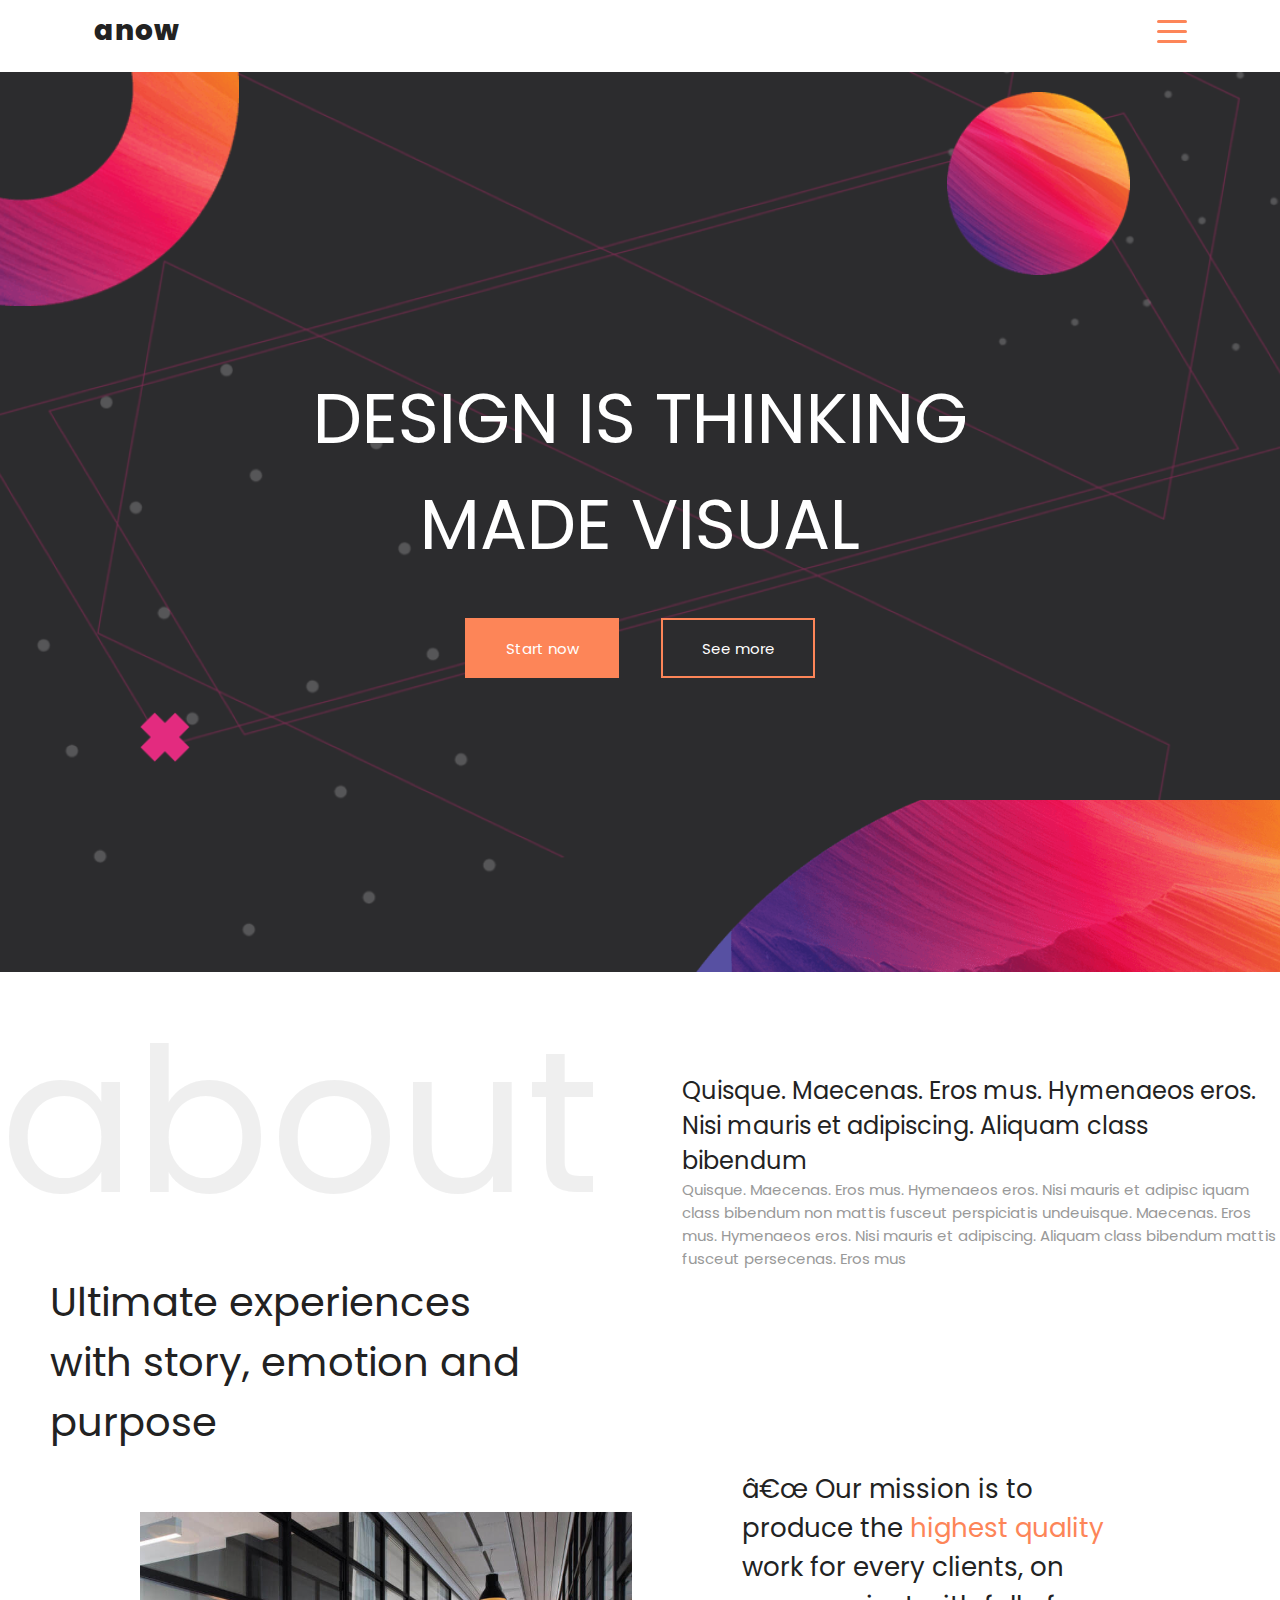
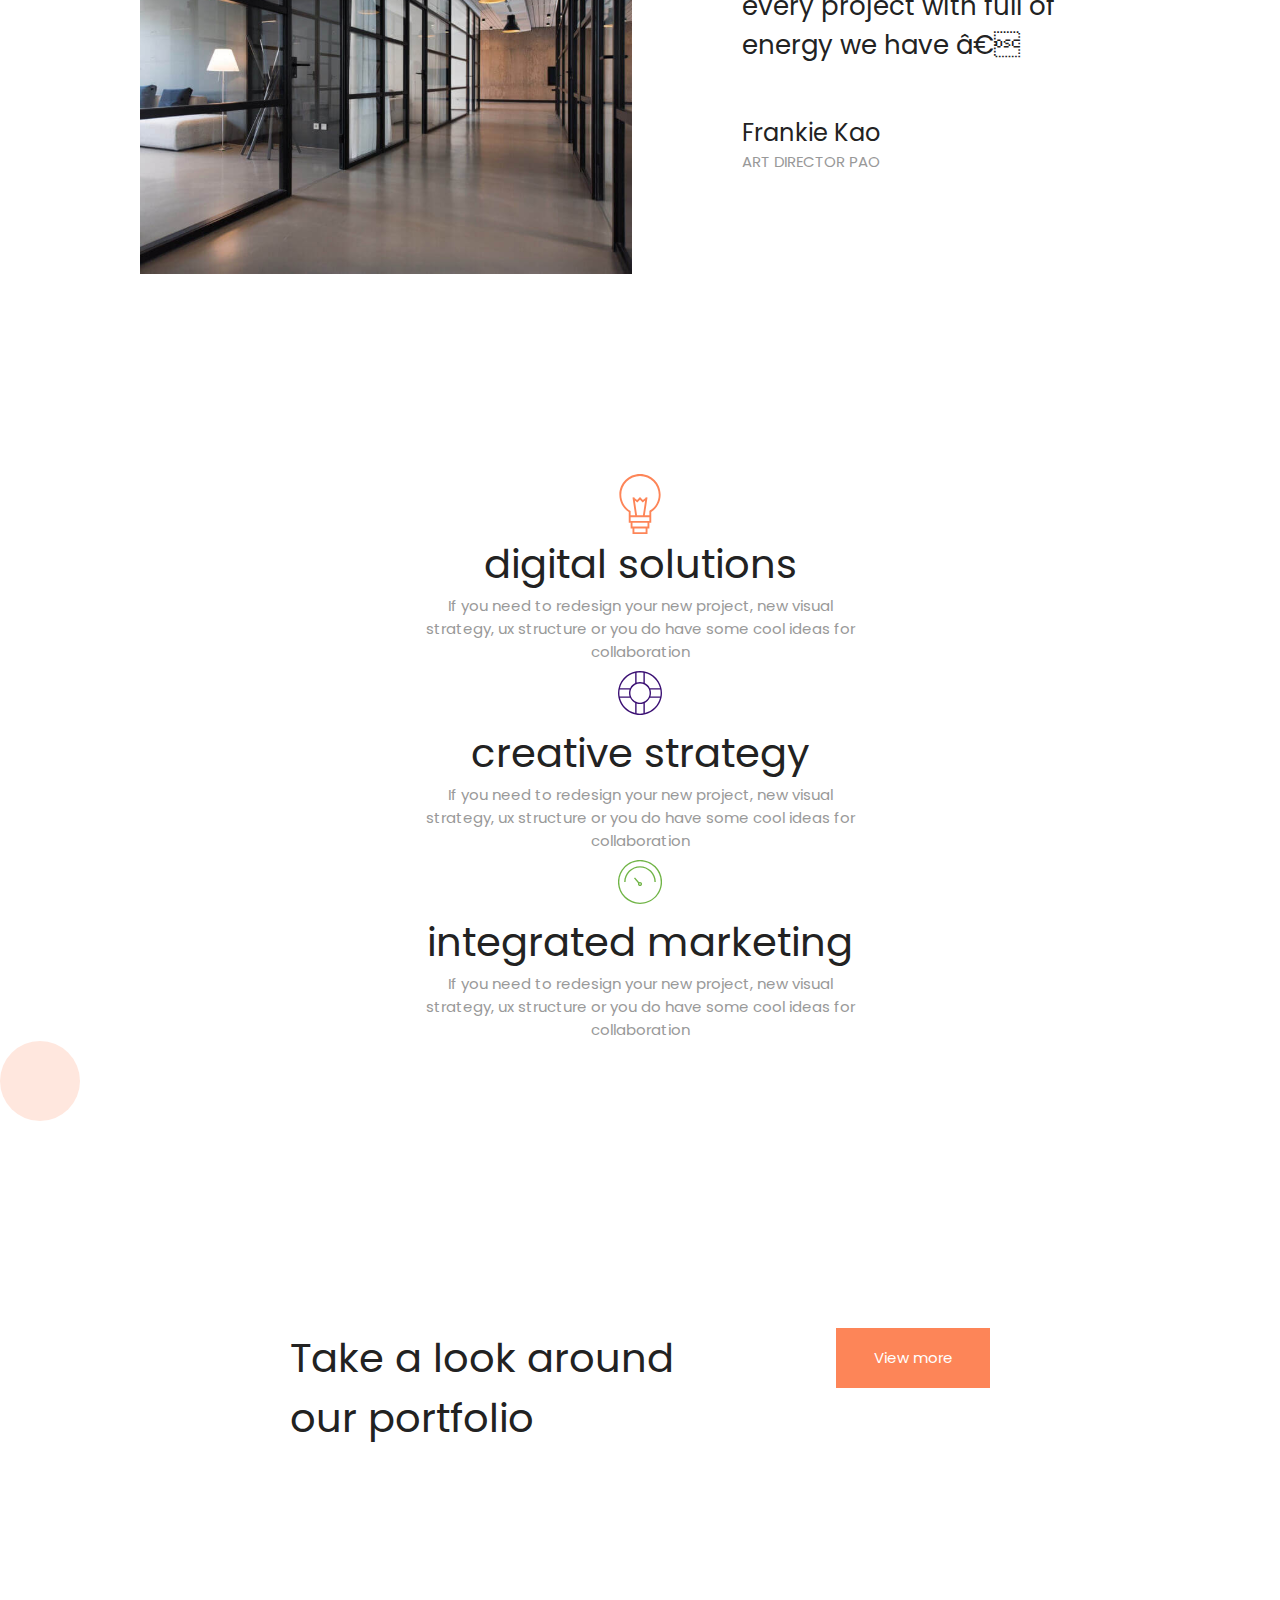
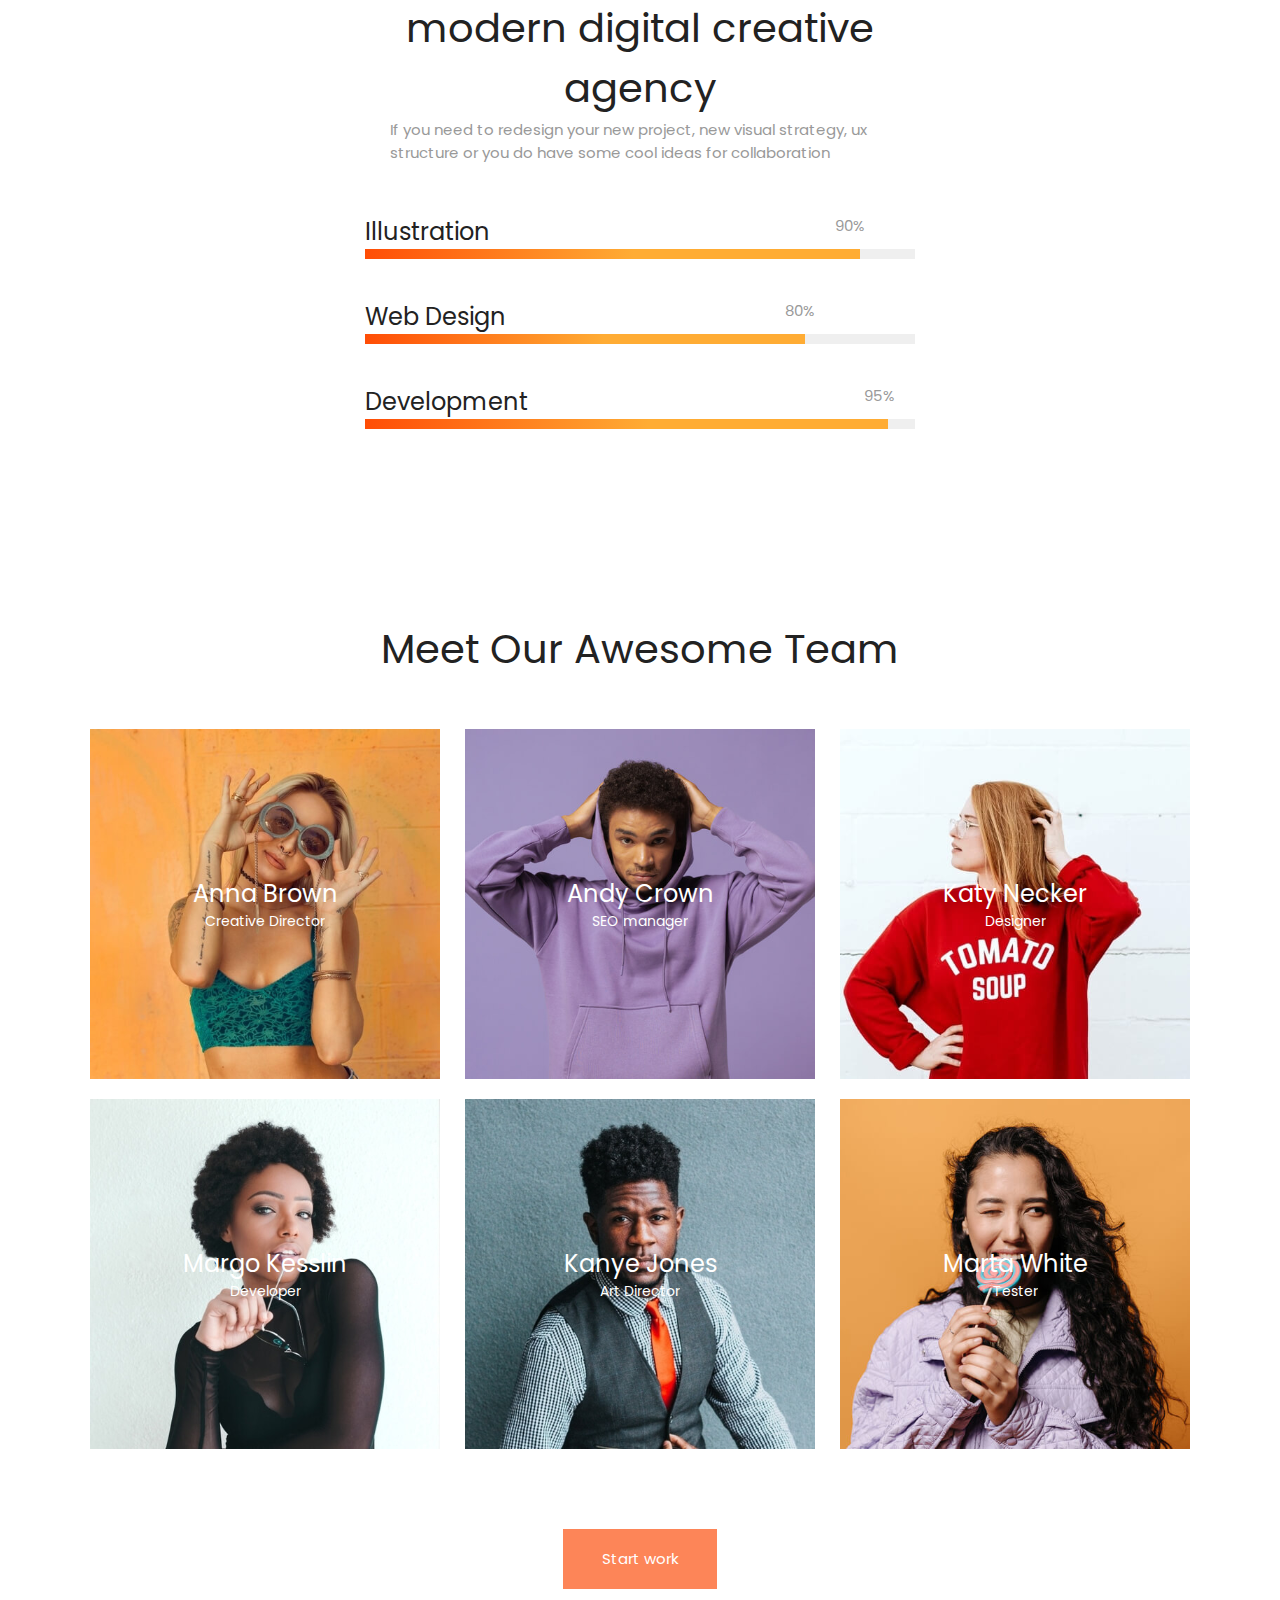
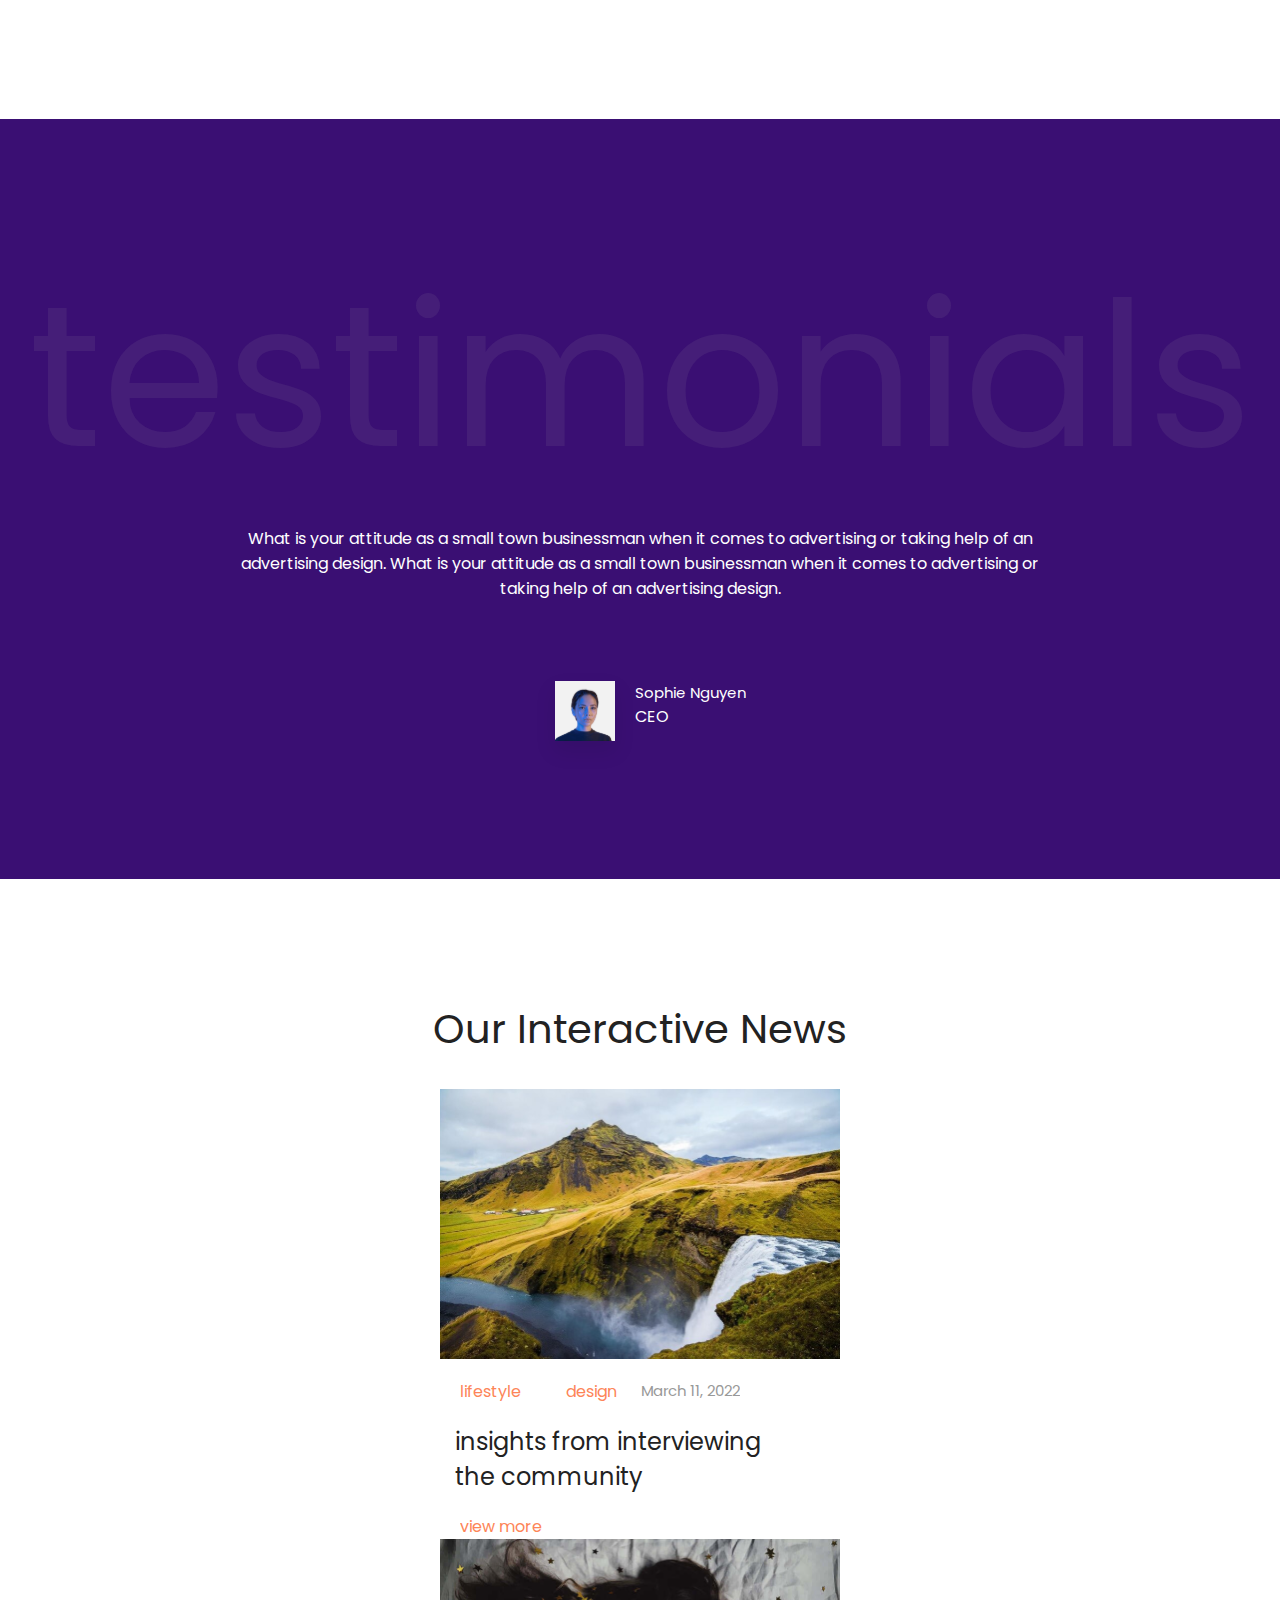
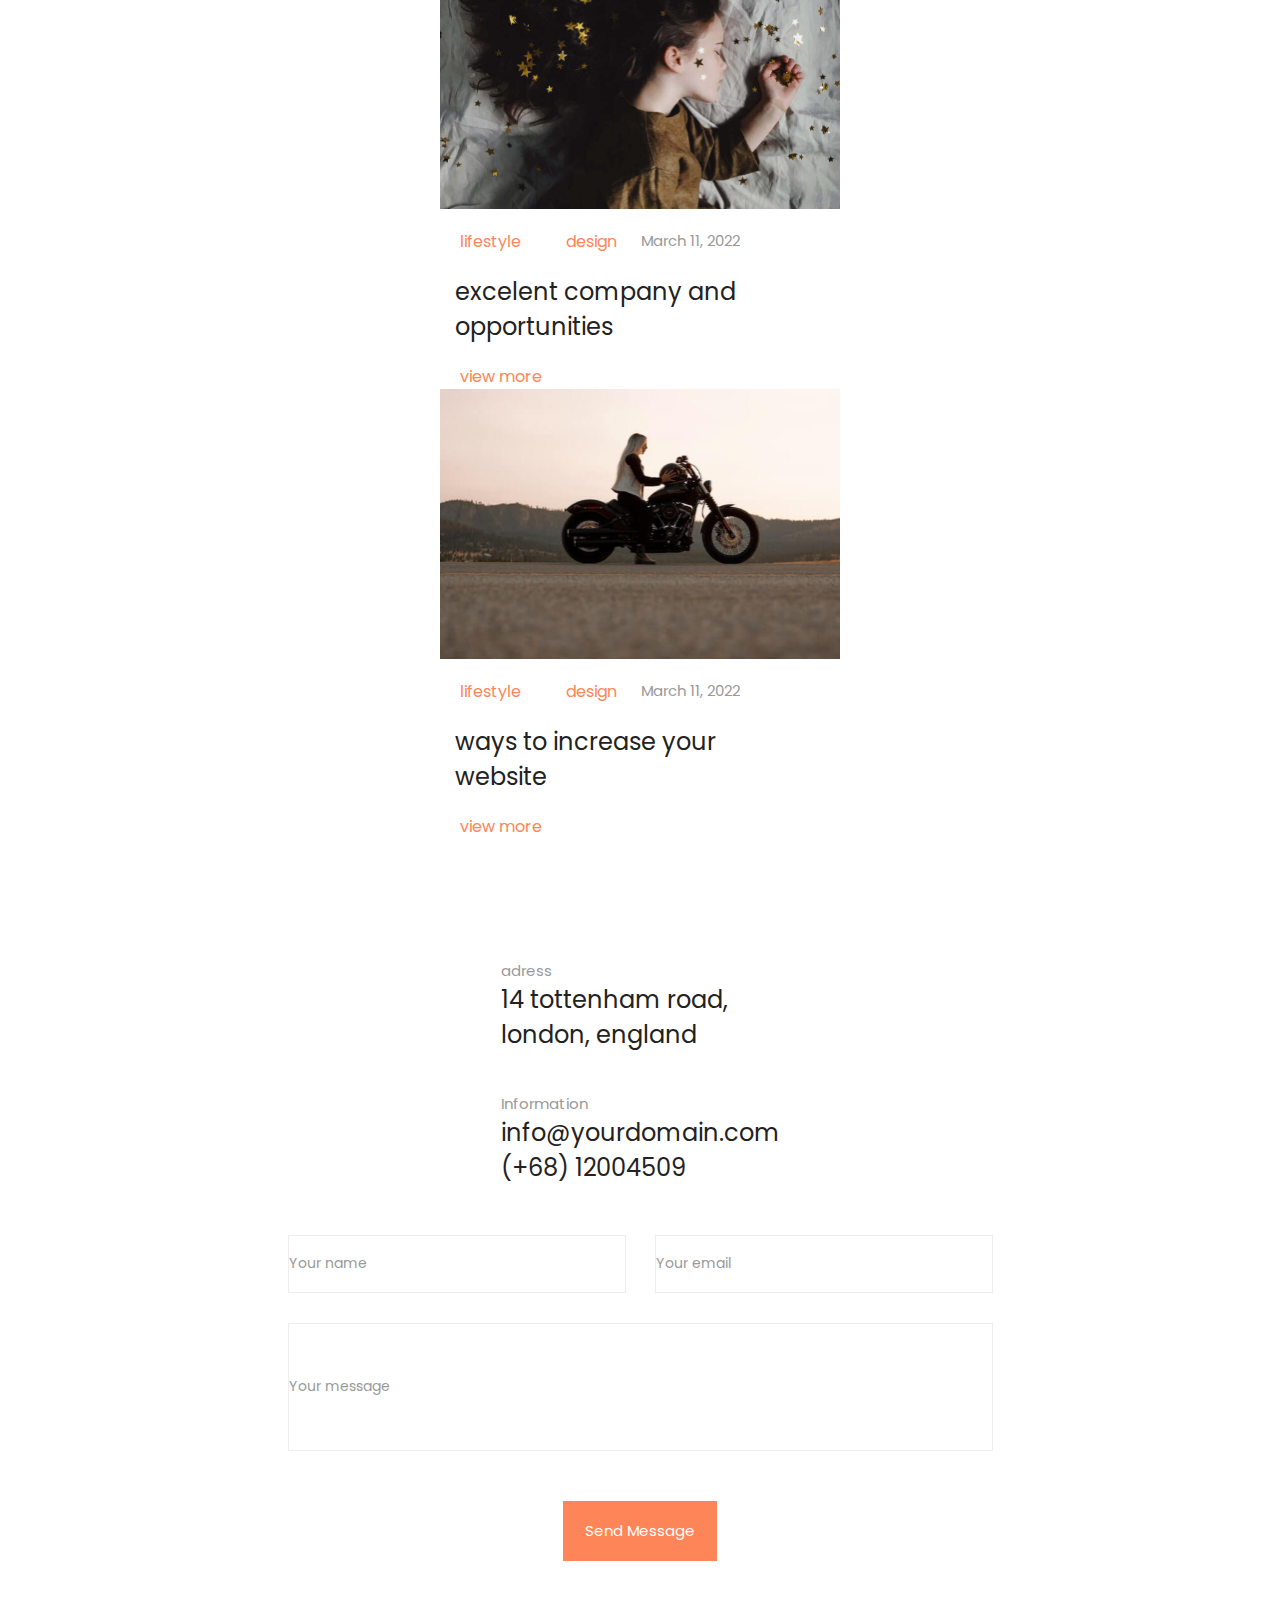
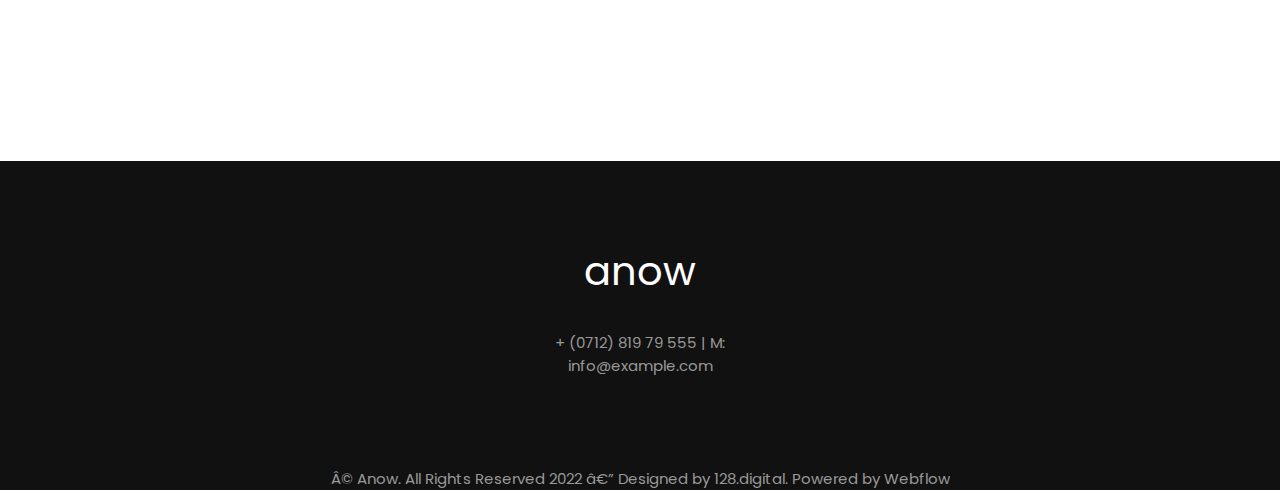
<file: anow.html>
<!DOCTYPE html>
<html lang="en">
    <head>
        <meta charset=""UTF-8>
        <meta https-equiv="X-UA-Compatible" content="IE-edge">
        <meta name="viewport" content="width=device-width, initial-scale=1.0">
        <title>AnowDesign</title>
        <!-- connect css -->
        <link rel="stylesheet" href="anow.css">
        <link rel="website icon" type="svg" href="images\startover.png">
    </head>
    <body>

        <!-- nav -->
        <nav class="nav">
            <div class="nav__wrapper">
                <span class="nav__title">ANOW</span>
                <div class="nav__menu">
                    <a class="nav__link" href="#">demos</a>
                    <a class="nav__link" href="#">about us</a>
                    <a class="nav__link" href="#">portfolio</a>
                    <a class="nav__link" href="#">team</a>
                    <a class="nav__link" href="#">news</a>
                    <a class="nav__link" href="#">contact</a>
                    <a class="nav__link" href="#">other pages</a>
                </div>

                <div class="nav__burger">
                    <span></span>
                    <span></span>
                    <span></span>
                </div>
            </div>
        </nav>

        <!-- header -->
        <header class="header">
            <img src="images/Circle.svg" class="header__picture-circle">
            <img src="images/halfcircle.svg" alt="" class="header__picture-halfcircle">
            <h1 class="header__title">DESIGN IS THINKING MADE VISUAL</h1>
            <div class="header__buttons">
                <button class="button">Start now</button>
                <button class="header__button">See more</button>
            </div>
            <img src="images/cross.svg" alt="" class="header__picture-cross">
            <img src="images/bottomcricle.svg" alt="" class="header__picture-bottomcircle">
        </header>

        <!-- about -->
        <section class="about">
            <div class="about__info">
                <span class="huge__title">about</span>
                <span class="title about__title">Ultimate experiences</span>
                <span class="title about__title">with story, emotion and purpose</span>
                <img src="images/interior.svg" alt="" class="about__info-img">
            </div>

            <div class="about__quote">
                <div class="about__quote-info">
                    <span class="little__title about__quote-title">Quisque. Maecenas. Eros mus. Hymenaeos eros. Nisi mauris et adipiscing. Aliquam class bibendum</span>
                    <p class="text">Quisque. Maecenas. Eros mus. Hymenaeos eros. Nisi mauris et adipisc iquam class bibendum non mattis fusceut perspiciatis undeuisque. Maecenas. Eros mus. Hymenaeos eros. Nisi mauris et adipiscing. Aliquam class bibendum mattis fusceut persecenas. Eros mus</p>
                </div>
                <p class="about__quote-text">“ Our mission is to produce the <span class="about__quote-color"> highest quality</span> work for every clients, on every project with full of energy we have ”</p>
                <div class="about__quote-author">
                    <span class="little__title">Frankie Kao</span>
                    <span class="text">ART DIRECTOR PAO</span>
                </div>
            </div>
        </section>

        <!-- benefits -->
        <section class="benefits">
            <div class="benefits__wrapper">
                <div class="benefits__block">
                    <img src="images/bulb.svg" alt="" class="benefits__img">
                    <span class="title">digital solutions</span>
                    <p class="text">If you need to redesign your new project, new visual strategy, ux structure or you do have some cool ideas for collaboration</p>
                </div>

                <div class="benefits__block">
                    <img src="images/strategy.svg" alt="" class="benefits__img">
                    <span class="title">creative strategy</span>
                    <p class="text">If you need to redesign your new project, new visual strategy, ux structure or you do have some cool ideas for collaboration</p>
                </div>

                <div class="benefits__block">
                    <img src="images/speed.svg" alt="" class="benefits__img">
                    <span class="title">integrated marketing</span>
                    <p class="text">If you need to redesign your new project, new visual strategy, ux structure or you do have some cool ideas for collaboration</p>
                </div>
            </div>
        </section>

        <!-- separator -->
        <section class="separator">
            <div class="separator__wrapper">
                <div class="separator__line"></div>
                <img src="images/separator.svg" alt="">
                <div class="separator__line"></div>
            </div>
        </section>

        <!-- works -->
        <section class="works">
            <div class="works__wrapper">
                <div class="works__block">
                    <span class="title works__text">Take a look around our portfolio</span>
                    <button class="button">View more</button>
                </div>
                <span class="huge__title works__title">works</span>
            </div>
        </section>

        <!-- portlofio -->
        <section class="portfolio">
            <div class="little__portfolio">
                <div class="little__block">
                    <div class="little__block-text">
                        <span class="news__title">Crazy Max</span>
                        <form>
                            <input type="checkbox" name="a" value="1417" class="little__block-form">
                        </form>
                    </div>
                </div>

                <div class="little__block little__block-stylish">
                    <div class="little__block-text">
                        <span class="news__title">Stylish House</span>
                        <form>
                            <input type="checkbox" name="a" value="1417" class="little__block-form">
                        </form>
                    </div>
                </div>
            </div>

            <div class="huge__block">
                <div class="huge__block-text">
                    <span class="news__title">Oblique your house</span>
                    <form>
                        <input type="checkbox" name="a" value="1417" class="little__block-form">
                    </form>
                </div>
            </div>

            <div class="little__portfolio">
                <div class="little__block little__block-difference">
                    <div class="little__block-text">
                        <span class="news__title">Differences</span>
                        <form>
                            <input type="checkbox" name="a" value="1417" class="little__block-form">
                        </form>
                    </div>
                </div>

                <div class="little__block">
                    <div class="little__block-text">
                        <span class="news__title">Bag</span>
                        <form>
                            <input type="checkbox" name="a" value="1417" class="little__block-form">
                        </form>
                    </div>
                </div>
            </div>         
        </section>

        <!-- skills of team -->
        <section class="skills">
            <div class="skills__wrapper">
                <div class="skills__info">
                    <span class="title">modern digital creative agency</span>
                    <p class="text">If you need to redesign your new project, new visual strategy, ux structure or you do have some cool ideas for collaboration</p>
                </div>

                <div class="skills__sliders">
                    <div class="skills__sliders-slider">
                        <div class="sliders__text">
                            <span class="registration__title">Illustration</span>
                            <p class="text">90%</p>
                        </div>
                        <div class="slider">
                            <div class="slider__gradient">
                                <!-- ЭТО БЛОК ДЛЯ ГРАДИЕНТА!!!!!(В НЕМ НИЧЕГО НЕТ!!!!!) -->
                            </div>
                        </div>
                    </div>

                    <div class="skills__sliders-slider">
                        <div class="sliders__text sliders__text-design">
                            <span class="registration__title">Web Design</span>
                            <p class="text">80%</p>
                        </div>
                        <div class="slider">
                            <div class="slider__gradient-design slider__gradient">
                                <!-- ЭТО БЛОК ДЛЯ ГРАДИЕНТА!!!!!(В НЕМ НИЧЕГО НЕТ!!!!!) -->
                            </div>
                        </div>
                    </div>

                    <div class="skills__sliders-slider">
                        <div class="sliders__text slider__text-development">
                            <span class="registration__title">Development</span>
                            <p class="text">95%</p>
                        </div>
                        <div class="slider">
                            <div class="slider__gradient slider__gradient-development">
                                <!-- ЭТО БЛОК ДЛЯ ГРАДИЕНТА!!!!!(В НЕМ НИЧЕГО НЕТ!!!!!) -->
                            </div>
                        </div>
                    </div>

                </div>
            </div>
        </section>

        <!-- team -->
        <section class="team">
            <div class="team__wrapper">
                <span class="title team__title">Meet Our Awesome Team</span>
                <div class="team__members">
                    <div class="team__members-block">
                        <span class="team__members-title">Anna Brown</span>
                        <span class="team__members-text">Creative Director</span>
                    </div>

                    <div class="team__members-block member__andy">
                        <span class="team__members-title">Andy Crown</span>
                        <span class="team__members-text">SEO manager</span>
                    </div>

                    <div class="team__members-block member__katy">
                        <span class="team__members-title">Katy Necker</span>
                        <span class="team__members-text">Designer</span>
                    </div>
                </div>

                <div class="team__members">
                    <div class="team__members-block member__margo">
                        <span class="team__members-title">Margo Kesslin</span>
                        <span class="team__members-text">Developer</span>
                    </div>

                    <div class="team__members-block member__kanye">
                        <span class="team__members-title">Kanye Jones</span>
                        <span class="team__members-text">Art Director</span>
                    </div>

                    <div class="team__members-block member__marta">
                        <span class="team__members-title">Marta White</span>
                        <span class="team__members-text">Tester</span>
                    </div>
                </div>

                <button class="button team__button">Start work</button>
            </div>
        </section>

        <!-- testimonials -->
        <section class="testimonials">
            <span class="huge__title testimonials__title">testimonials</span>
            <p>What is your attitude as a small town businessman when it comes to advertising or taking help of an advertising design. What is your attitude as a small town businessman when it comes to advertising or taking help of an advertising design.</p>
            <div class="testimonials__ceo">
                <img src="images/sophie.svg">
                <div class="ceo__text">
                    <p class="text">Sophie Nguyen</p>
                    <p>CEO</p>
                </div>
            </div>
        </section>

        <!-- news -->
        <section class="news">
            <span class="title team__title">Our Interactive News</span>
            <div class="news__wrapper">
                <div class="news__block">
                    <img src="images/mounts.svg" alt="">
                    <div class="news__block-filters">
                        <span class="news__link">lifestyle</span>
                        <span class="news__link">design</span>
                        <span class="text">March 11, 2022</span>
                    </div>
                    <span class="news__title">insights from interviewing the community</span>
                    <span class="news__link">view more</span>
                </div>

                <div class="news__block">
                    <img src="images/girl.svg" alt="">
                    <div class="news__block-filters">
                        <span class="news__link">lifestyle</span>
                        <span class="news__link">design</span>
                        <span class="text">March 11, 2022</span>
                    </div>
                    <span class="news__title">excelent company and opportunities</span>
                    <span class="news__link">view more</span>
                </div>

                <div class="news__block">
                    <img src="images/bike.svg" alt="">
                    <div class="news__block-filters">
                        <span class="news__link">lifestyle</span>
                        <span class="news__link">design</span>
                        <span class="text">March 11, 2022</span>
                    </div>
                    <span class="news__title">ways to increase your website</span>
                    <span class="news__link">view more</span>
                </div>
            </div>
        </section>

        <!-- registration -->
        <section class="registration">
            <div class="registration__wrapper">
                <div class="registration__info">
                    <div class="regsitration__info-address">
                        <span class="text">adress</span>
                        <p class="registration__title">14 tottenham road,</p>
                        <span class="registration__title">london, england</span>
                    </div>

                    <div class="registration__info-mail">
                        <span class="text">Information</span>
                        <p class="registration__title">info@yourdomain.com</p>
                        <span class="registration__title">(+68) 12004509</span>
                    </div>
                </div>

                <div class="registration__inputs">
                    <div class="inputs-data">
                        <input type="text" class="input__little" placeholder="Your name">
                        <input type="text" class="input__little" placeholder="Your email">
                    </div>
                    <input type="text" placeholder="Your message" class="input__big">
                </div>
                <button class="button">Send Message</button>
            </div>
        </section>

        <!-- footer -->
        <footer class="footer">
            <div class="footer__main">
                <div class="footer__main-number">
                    <span class="title footer__title">anow</span>
                    <p class="text">+ (0712) 819 79 555 | M: info@example.com</p>
                </div>

                <div class="footer__block">
                    <span class="little__title footer__title">Home</span>
                    <span class="text footer__link">Home Portfolio</span>
                    <span class="text footer__link">Home Agency</span>
                    <span class="text footer__link">Home Architecture</span>
                </div>

                <div class="footer__block">
                    <span class="little__title footer__title">Portfolio</span>
                    <span class="text footer__link">Masonry Portfolio</span>
                    <span class="text footer__link">Grid Portfolio</span>
                    <span class="text footer__link">Metro Portfolio</span>
                    <span class="text footer__link">Service Details</span>
                </div>

                <div class="footer__block">
                    <span class="little__title footer__title">Blog</span>
                    <span class="text footer__link">Blog Style 1</span>
                    <span class="text footer__link">Blog Style 2</span>
                    <span class="text footer__link">Blog Style 3</span>
                    <span class="text footer__link">Licensing</span>
                </div>
            </div>
            <p class="text footer__afterwords">© Anow. All Rights Reserved 2022 — Designed by 128.digital. Powered by Webflow</p>
        </footer>
    </body>
</html>
</file>
<file: anow.css>
@import url('https://fonts.googleapis.com/css2?family=Poppins:ital@1&display=swap');

:root {
    --white: #FFFFFF;
    --light-black: #4F4F4F;
    --dark-black: #222222;
    --gray: #EEEE;
    --orange: #FD8558;
    --litte-text: #999999;
    --purple: #3A0F73;
}

*, *::after, *::before {
    padding: 0;
    margin: 0;
    font-family: 'Poppins';
    font-weight: 400;
    text-decoration: none;
    outline: none;
    box-sizing: border-box;
    background: none;
    color: var(--dark-black);
    border: none;
    overflow-y: auto;
    overflow-x: hidden;
}

::-webkit-input-placeholder {
    color: var(--litte-text);
    font-size: 14px;
}

::selection {
    background-color: var(--orange);
    color: var(--white);
}


/* общие классы */
button {
    color: var(--white);
    cursor: pointer;
}

.button {
    background-color: var(--orange);
    width: 154px;
    height: 60px;
    font-size: 15px;
}

.huge__title {
    font-size: 200px;
    color: var(--gray);
}

.title {
    font-size: 40px;
}

.little__title {
    font-size: 24px;
}

.text {
    font-size: 15px;
    color: var(--litte-text);
}

.input__little {
    width: 338px;
    height: 58px;
    border: 1px solid #EEEEEE;
}

.input__big {
    width: 705px;
    height: 128px;
    border: 1px solid #EEEEEE;
}

/* nav!!! */
.nav {
    width: 100%;
    display: flex;
    margin-top: 10px;
    justify-content: center;
    align-items: center;
    margin-bottom: 20px;
}

.nav__wrapper {
    width: 1153px;
    display: flex;
    justify-content: space-between;
    align-items: center;
    animation: 0.5s appear-animation ease;
}

.nav__title {
    font-weight: 800;
    font-size: 28px;
    letter-spacing: 1.1px;
    text-transform: lowercase;
}

.nav__link {
    letter-spacing: 0.2px;
    text-transform: lowercase;
    font-size: 18px;
    margin-right: 30px;
}

.nav__menu {
    margin-top: 5px;
}

.nav__link:hover {
    color: var(--orange);
    transition: all 0.3s ease-out;
}

.nav__burger {
    width: 30px;
    height: 30px;
    display: none;
    flex-direction: column;
    justify-content: space-around;
}

.nav__burger span{
    width: 100%;
    height: 3px;
    border-radius: 2px;
    color: var(--white);
    background-color: var(--orange);
}

@media screen and (max-width: 1300px) {
    .nav__burger {
        display: flex;
    }

    .nav__wrapper {
        padding-left: 30px;
        padding-right: 30px;
    }

    .nav__link {
        display: none;
        width: 20px;
    }

}

/* header */
.header {
    width: 100%;
    height: 100vh;
    display: flex;
    justify-content: center;
    align-items: center;
    background-image: url("images/IMAGE.png");
    background-repeat: no-repeat;
    background-position: center;
    background-size: cover;
    flex-direction: column;
    position: relative;
}

.header__picture-circle {
    position: absolute;
    right: 50px;
    top: 20px;
    margin-right: 100px;
}

.header__picture-halfcircle {
    position: absolute;
    left: 0px;
    top: 0px;
}

.header__picture-cross {
    position: absolute;
    bottom: 10px;
    left: 40px;
    margin-bottom: 200px;
    margin-left: 100px;
}

.header__picture-bottomcircle {
    position: absolute;
    bottom: 0px;
    right: 0px;
}

.header__title {
    color: var(--white);
    font-size: 70px;
    text-align: center;
    max-width: 700px;
    animation: 0.5s appear-animation ease;
}

@keyframes appear-animation{
    from {
        opacity: 0;
    } to{
        opacity: 1;
    }
}

.header__buttons {
    margin-top: 40px;
    width: 400px;
    max-width: 350px;
    display: flex;
    justify-content: space-between;
}

.button__animation-faster {
    animation: 2s appear-animation ease;
}

.button__animation-slowler {
    animation: 2s appear-animation ease;
}

.header__button {
    background-color: none;
    border: var(--orange) 2px solid;
    width: 154px;
    height: 60px;
    font-size: 15px;
}

.header__button:hover {
    background-color: var(--orange);
    transition: all 0.3s ease-out;
}

@media screen and (max-width: 993px) {
    .header__buttons {
        display: flex;
        flex-direction: column;
    }

    .header__button {
        margin-top: 10px;
    }

    .header__title {
        text-align: left;
    }

    .header__picture-circle {
        display: none;
    }

    .header__picture-halfcircle {
        display: none;
    }

    .header__picture-cross {
        display: none;
    }

    .header__picture-bottomcircle {
        display: none;
    }

}

/* about us */
.about {
    width: 100%;
    display: flex;
    justify-content: center;
    align-items: center;
}

.about__info {
    display: flex;
    flex-direction: column;
    margin-right: 50px;
}

.about__quote {
    display: flex;
    flex-direction: column;
}

.about__title {
    margin-left: 50px;
}

.about__info-img {
    margin-left: 140px;
    margin-top: 60px;
}

.about__quote-info {
    padding-bottom: 200px;
    display: flex;
    flex-direction: column;
    max-width: 700px;
}

.about__quote-text {
    font-size: 26px;
    margin-left: 60px;
    max-width: 400px;
    margin-bottom: 50px;
}

.about__quote-color {
    color: var(--orange);
}

.about__quote-author {
    display: flex;
    flex-direction: column;
    margin-left: 60px;
}

@media screen and (max-width: 1200px) {
    .about {
        display: none;
    }
}

/* benefits */
.benefits {
    width: 100%;
    display: flex;
    align-items: center;
    justify-content: center;
    margin-top: 200px;
}

.benefits__wrapper {
    display: flex;
    width: 1500px;
    max-width: 1200;
    align-items: center;
    justify-content: space-between;
}

.benefits__block {
    display: flex;
    flex-direction: column;
    max-width: 450px;
    text-align: center;
    align-items: center;
    justify-content: center;
}

.benefits__img {
    width: 44px;
    height: 60px;
}

@media screen  and (max-width: 1800px) {
    .benefits__wrapper {
        display: flex;
        flex-direction: column;
        align-items: center;
        justify-content: center;
    }
}

/* works */
.works {
    margin-top: 200px;
    display: flex;
    align-items: center;
    justify-content: center;
    width: 100%;
    overflow-x: hidden;
    overflow-y: auto;
}

.works__wrapper {
    display: flex;
    width: 1400px;
    max-width: 1400px;
    justify-content: center;
}

.works__block {
    width: 1400px;

    display: flex;
    justify-content: space-between;
}

.works__text {
    max-width: 400px;
}

.works__title {
    position: absolute;
    right: -40px;
    margin-top: 90px;
    margin-right: 300px;
}

@media screen and (max-width: 1500px) {
    .works__wrapper {
        width: 700px;
        max-width: 700px;
    }

    .works__title {
        display: none;
    }
}

@media screen and (max-width: 500px) {
    .works__block {
        display: flex;
        flex-direction: column;
        align-items: center;
        text-align: center;
        width: 350px;
    }
}

/* portfolio */
.portfolio {
    margin-top: 200px;
    display: flex;
    align-items: center;
    justify-content: center;
    width: 100%;
}

.little__portfolio {
    display: flex;
    flex-direction: column;
}

.little__block {
    width: 360px;
    height: 360px;
    display: flex;
    background-image: url("images/bag.svg");
    align-items: flex-end;
    justify-content: center;
}

.little__block-stylish {
    background-image: url("images/waves.svg");
}

.little__block-text {
    display: flex;
    background-color: rgba(255, 255, 255, 0.85);
    align-items: center;
    justify-content: space-around;
    width: 320px;
    height: 126px;
    margin-bottom: 40px;
}

.little__block-form {
    width: 46px;
    height: 46px;
    cursor: pointer;
}

.huge__block {
    display: flex;
    width: 720px;
    height: 720px;
    background-color: var(--gray);
    position: relative;
    align-items: flex-end;
    justify-content: center;
}

.huge__block-text {
    display: flex;
    align-items: center;
    justify-content: space-around;
    background-color: rgba(255, 255, 255, 0.85);
    margin-bottom: 40px;
    width: 680px;
    height: 126px;
    background-image: url("images/pudge.jpg");
}

.little__block-difference {
    background-image: url("images/differences.svg");
}

@media screen and (max-width: 1500px) {
    .portfolio {
        display: none;
    }
}

/* skills of team */
.skills {
    margin-top: 150px;
    display: flex;
    align-items: center;
    justify-content: center;
    width: 100%;
}

.skills__wrapper {
    display: flex;
    width: 1400px;
    max-width: 1400px;
    align-items: center;
    justify-content: space-between;
}

@media screen and (max-width: 600px) {
    .skills {
        display: none;
    }
}

.skills__info {
    display: flex;
    flex-direction: column;
    max-width: 500px;
}

.skills__sliders {
    display: flex;
    flex-direction: column;
}

.skills__sliders-slider {
    width: 100%;
    display: flex;
    flex-direction: column;
    margin-bottom: 40px;
}

.skills__sliders-slider :first-child {
    margin-bottom: 0px;
}

.sliders__text {
    display: flex;
    justify-content: space-between;
    margin-bottom: 10px;
}

.sliders__text p {
    margin-right: 50px;
}

.slider {
    display: flex;
    background-color: var(--gray);
    width: 550px;
    height: 10px;
}

.slider__gradient {
    width: 90%;
    height: 10px;
    background: linear-gradient(90deg, #FF4D06 0%, #FFAC34 54.23%);
}

/* для 2-го слайдера */
.slider__gradient-design {
    width: 80%;
}

.sliders__text-design p{
    margin-right: 100px;
}

/* для 3-го слайдера */
.slider__gradient-development {
    width: 95%;
}

.slider__text-development p{
    margin-right: 20px;
}

@media screen and (max-width: 1600px) {
    .skills__wrapper {
        display: flex;
        flex-direction: column;
        align-items: center;
        justify-content: center;
        width: 800px;
    }

    .skills__info span {
        text-align: center;
    }

    .skills__sliders {
        margin-top: 50px;
    }
}

/* team */
.team {
    margin-top: 150px;
    display: flex;
    flex-direction: column;
    align-items: center;
    justify-content: center;
    width: 100%;
    overflow-x: hidden;
    overflow-y: auto;
}

.team__wrapper {
    display: flex;
    flex-direction: column;
    width: 1400px;
    align-items: center;
    justify-content: space-between;
}

.team__title {
    margin-bottom: 30px;
}

.team__members {
    display: flex;
    justify-content: space-between;
    width: 1100px;
}

.team__members-block {
    margin-top: 20px;
    display: flex;
    flex-direction: column;
    text-align: center;
    width: 350px;
    height: 350px;
    align-items: center;
    justify-content: center;
    background-image: url("images/Anna.svg");
}

/* выставление разных фонов */
.member__andy {
    background-image: url("images/Andy.svg");
}

.member__katy {
    background-image: url("images/Katy.svg");
}

.member__margo {
    background-image: url("images/margo.svg");
}

.member__kanye {
    background-image: url("images/Kanye.svg");
}

.member__marta {
    background-image: url("images/Marta.svg");
}

.team__members-title {
    color: var(--white);
    font-size: 24px;
}

.team__members-text {
    color: var(--white);
    font-size: 14px;
}

.team__button {
    margin-top: 80px;
}

@media screen and (max-width: 1200px) {
    .team__members {
        display: flex;
        flex-direction: column;
        align-items: center;
        justify-content: center;
    }

    .team__title {
        width: 350px;
        text-align: center;
    }
}

/* testimonials */
.testimonials {
    display: flex;
    flex-direction: column;
    align-items: center;
    justify-content: center;
    background-color: var(--purple);
    height: 760px;
    margin-top: 130px;
}

.testimonials p {
    text-align: center;
    max-width: 800px;
    color: var(--white);
}

.testimonials__title {
    color: rgba(170, 170, 170, 0.1);
}

.testimonials__ceo {
    display: flex;
    margin-top: 70px;
}

.ceo__text {
    display: flex;
    align-items: flex-start;
    flex-direction: column;
    margin-top: 10px;
}

@media screen and (max-width: 993px) {
    .testimonials {
        display: none;
    }
}

/* news */
.news {
    margin-top: 120px;
    width: 100%;
    display: flex;
    flex-direction: column;
    align-items: center;
    justify-content: center;
}

.news__wrapper {
    width: 1400px;
    max-width: 1400px;
    display: flex;
    align-items: center;
    justify-content: space-between;
}

.news__block {
    display: flex;
    flex-direction: column;
    width: 400px;
    max-width: 400px;
}

.news__block-filters {
    display: flex;
    justify-content: space-between;
    width: 300px;
    padding: 20px 0px;
}

.news__link {
    color: var(--orange);
}

.news__title {
    font-size: 24px;
    margin-bottom: 20px;
    max-width: 350px;
}

@media screen and (max-width: 1500px) {
    .news__wrapper {
        display: flex;
        flex-direction: column;
        width: 400px;
        max-width: 400px;
    }
    .news__link {
        margin-left: 20px;
    }
    .news__title {
        margin-left: 15px;
    }

}

/* registration */
.registration {
    width: 100%;
    display: flex;
    align-items: center;
    justify-content: center;
    margin-top: 120px;
}

.registration__wrapper {
    width: 1400px;
    max-width: 1400px;
    display: flex;
    align-items: center;
    justify-content: space-between;
}

.registration__info {
    display: flex;
    flex-direction: column;
}

.regsitration__info-address {
    display: flex;
    flex-direction: column;
}

.registration__title {
    font-size: 24px;
}

.registration__info-mail {
    display: flex;
    margin-top: 40px;
    flex-direction: column;
}

.registration__inputs {
    display: flex;
    flex-direction: column;
}

.inputs-data {
    display: flex;
    justify-content: space-between;
    margin-bottom: 30px;
}

@media screen and (max-width: 1800px) {
    .registration__wrapper {
        display: flex;
        flex-direction: column;
    }

    .registration button {
        margin-top: 50px;
    }

    .registration__inputs {
        margin-top: 50px;
    }
}

@media screen and (max-width: 700px) {
    .inputs-data {
        display: flex;
        flex-direction: column;
        align-items: center;
    }

    .input__little {
        margin-top: 30px;
    }

    .input__big {
        width: 400px;
    }
}

@media screen and (max-width: 450px) {
    .input__big {
        width: 350px;
    }
}

/* footer */
.footer {
    width: 100%;
    display: flex;
    flex-direction: column;
    justify-content: center;
    align-items: center;
    margin-top: 200px;
    background-color: #111111;
}

.footer__main {
    width: 1400px;
    max-width: 1400px;
    display: flex;
    align-items: center;
    justify-content: space-between;
    margin-top: 80px;
}

.footer__main-number {
    display: flex;
    flex-direction: column;
    margin-bottom: 40px;
}

.footer__main-number span {
    margin-bottom: 30px;
}

.footer__block {
    display: flex;
    flex-direction: column;
    margin-left: 150px;
}

.footer__title {
    color: var(--white);
}

.footer__afterwords {
    margin-top: 50px;
}

.footer__link:hover {
    text-decoration: underline;
    cursor: pointer;
    color: var(--white);
}

@media screen and (max-width: 1400px) {
    .footer__main {
        display: flex;
        max-width: 300px;
        align-items: center;
        justify-content: center;
    }
}

@media screen and (max-width: 1500px) {
    .footer__block {
        display: none;
    }

    .footer__main {
        display: flex;
        align-items: center;
        justify-content: center;
        text-align: center;
    }
}
</file>
